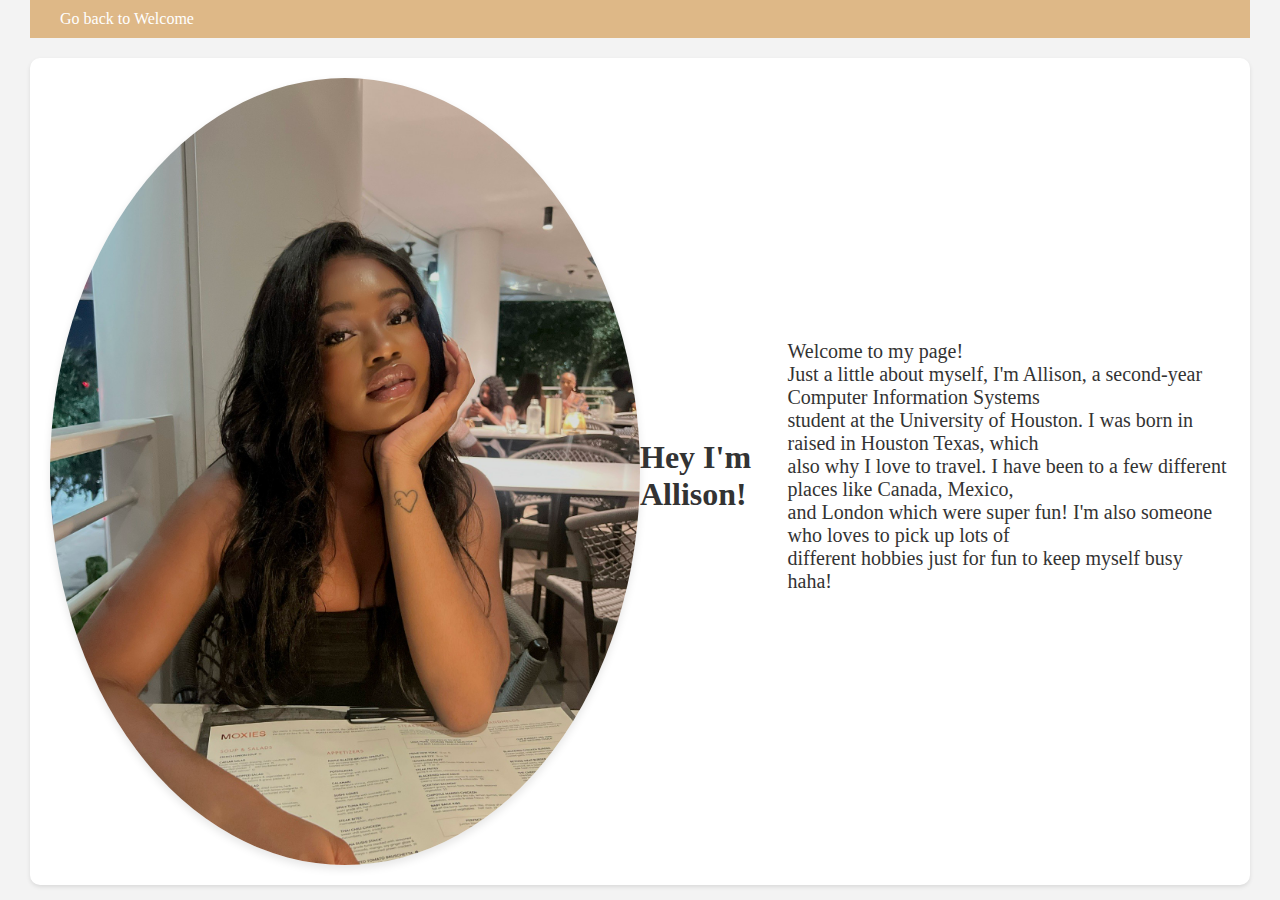
<file: HTML/owner.html>
<!DOCTYPE html>
<html>
	<head>
        <meta charset="UTF-8">
        <meta name="viewport" content="width=, initial-scale=1.0">
        <title>Meet the Owner</title>
        <link rel="stylesheet" href="/CSS/style2.css">

	</head>
	<body>

        <nav>
            <a href="index.html">Go back to Welcome</a>
        </nav>

		<div class="owner">
            <img src="/IMAGES/me.JPG" class="me-img anim2">
            <h1 class="anim2">Hey I'm Allison!</h1>
            <p class="anim2"> Welcome to my page!
                <br> Just a little about myself, I'm Allison, a second-year Computer Information Systems 
                <br> student at the University of Houston. I was born in raised in Houston Texas, which 
                <br> also why I love to travel. I have been to a few different places like Canada, Mexico, 
                <br> and London which were super fun! I'm also someone who loves to pick up lots of
                <br> different hobbies just for fun to keep myself busy haha!
            </p>
        </div>

	</body>
</html>
</file>
<file: CSS/style2.css>
*{
    margin: 0;
    padding: 0;
    box-sizing: border-box;
    font-family: 'Times New Roman', Times, serif;
}

body {
    padding-left: 30px;
    padding-right: 30px;
    background-color: #f3f3f3;
    font-family: Arial, sans-serif; 
}

nav {
    background-color: burlywood;
    padding: 10px; 
}

nav a {
    color: white; 
    text-decoration: none;
    padding: 10px 20px;
    transition: color 0.3s;
}

nav a:hover{
    color: grey
}

.owner {
    display: flex;
    align-items: center;
    margin-top: 20px;
    text-align: right;
    background-color: #ffffff; 
    padding: 20px;
    border-radius: 10px;
    box-shadow: 0 2px 4px rgba(0,0,0,0.1);
}
.owner h1{
    margin-bottom: 10px;
    color: #333333;
    position: relative;
    margin-top: 20px;
}

.owner p {
    margin-bottom: 10px;
    color: #333333;
    font-size: 20px;
}

.meet-me {
    display: inline-block;
    text-decoration: none;
    padding: 14px 40px;
    color: black;
}
.meet-me:hover {
    color: gray;
}
.owner {
    margin-top: 20px;
    text-align: left;
}

.me-img {
    border-radius: 50%;
    box-shadow: 0 4px 8px rgba(0,0,0,0.1);
    width: 50%;
}

.anim2 {
    animation: slideInLeft 1s ease-out;
}
@keyframes slideInLeft {
    from {
        transform: translateX(-100%);
        opacity: 0;
    }
    to {
        transform: translateX(0);
        opacity: 1;
    }
}
</file>
